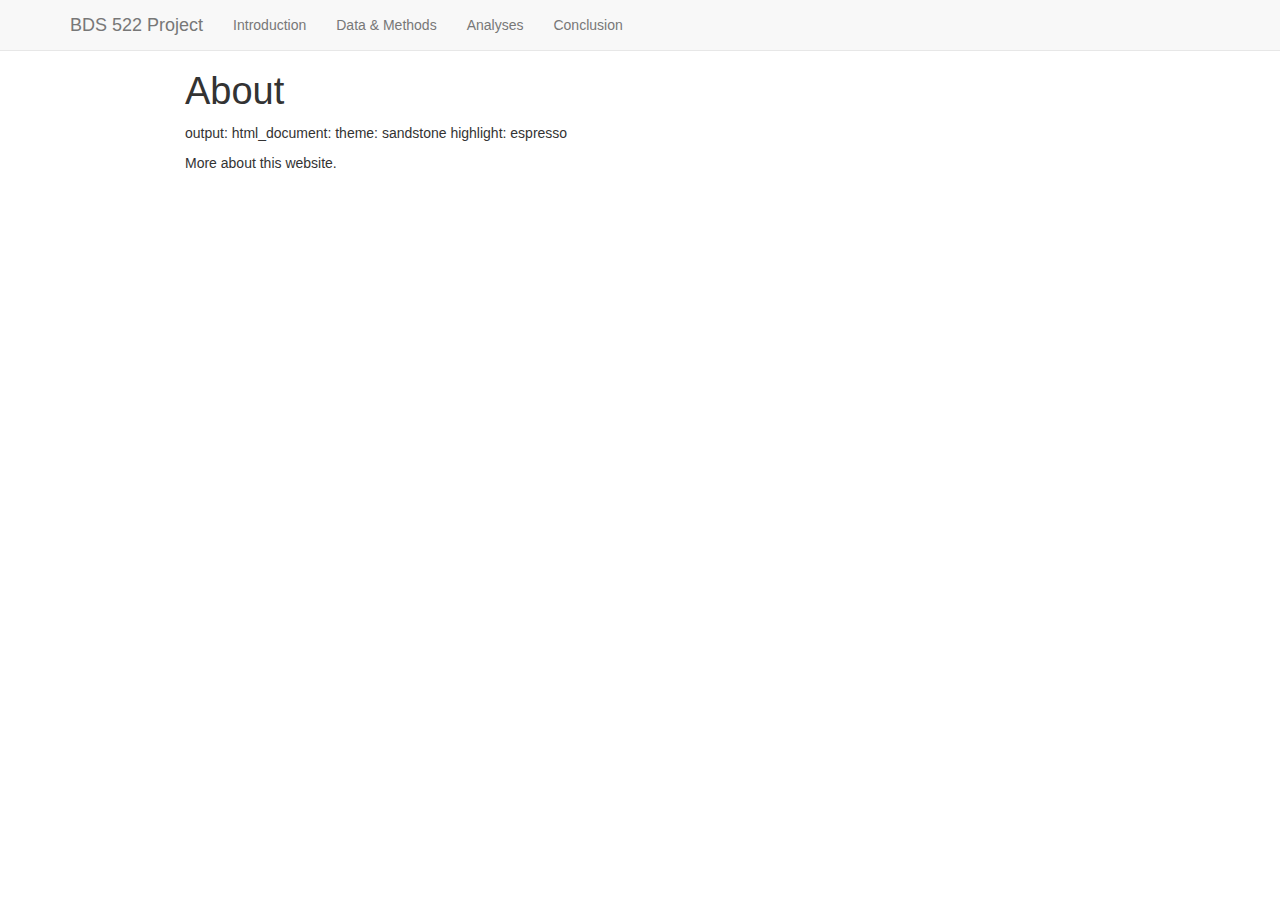
<file: about.html>
<!DOCTYPE html>

<html xmlns="http://www.w3.org/1999/xhtml">

<head>

<meta charset="utf-8" />
<meta http-equiv="Content-Type" content="text/html; charset=utf-8" />
<meta name="generator" content="pandoc" />




<title>About</title>

<script src="site_libs/jquery-1.11.3/jquery.min.js"></script>
<meta name="viewport" content="width=device-width, initial-scale=1" />
<link href="site_libs/bootstrap-3.3.5/css/bootstrap.min.css" rel="stylesheet" />
<script src="site_libs/bootstrap-3.3.5/js/bootstrap.min.js"></script>
<script src="site_libs/bootstrap-3.3.5/shim/html5shiv.min.js"></script>
<script src="site_libs/bootstrap-3.3.5/shim/respond.min.js"></script>
<script src="site_libs/navigation-1.1/tabsets.js"></script>
<link href="site_libs/highlightjs-9.12.0/default.css" rel="stylesheet" />
<script src="site_libs/highlightjs-9.12.0/highlight.js"></script>

<style type="text/css">code{white-space: pre;}</style>
<style type="text/css">
  pre:not([class]) {
    background-color: white;
  }
</style>
<script type="text/javascript">
if (window.hljs) {
  hljs.configure({languages: []});
  hljs.initHighlightingOnLoad();
  if (document.readyState && document.readyState === "complete") {
    window.setTimeout(function() { hljs.initHighlighting(); }, 0);
  }
}
</script>



<style type="text/css">
h1 {
  font-size: 34px;
}
h1.title {
  font-size: 38px;
}
h2 {
  font-size: 30px;
}
h3 {
  font-size: 24px;
}
h4 {
  font-size: 18px;
}
h5 {
  font-size: 16px;
}
h6 {
  font-size: 12px;
}
.table th:not([align]) {
  text-align: left;
}
</style>


</head>

<body>

<style type = "text/css">
.main-container {
  max-width: 940px;
  margin-left: auto;
  margin-right: auto;
}
code {
  color: inherit;
  background-color: rgba(0, 0, 0, 0.04);
}
img {
  max-width:100%;
  height: auto;
}
.tabbed-pane {
  padding-top: 12px;
}
button.code-folding-btn:focus {
  outline: none;
}
</style>


<style type="text/css">
/* padding for bootstrap navbar */
body {
  padding-top: 51px;
  padding-bottom: 40px;
}
/* offset scroll position for anchor links (for fixed navbar)  */
.section h1 {
  padding-top: 56px;
  margin-top: -56px;
}

.section h2 {
  padding-top: 56px;
  margin-top: -56px;
}
.section h3 {
  padding-top: 56px;
  margin-top: -56px;
}
.section h4 {
  padding-top: 56px;
  margin-top: -56px;
}
.section h5 {
  padding-top: 56px;
  margin-top: -56px;
}
.section h6 {
  padding-top: 56px;
  margin-top: -56px;
}
</style>

<script>
// manage active state of menu based on current page
$(document).ready(function () {
  // active menu anchor
  href = window.location.pathname
  href = href.substr(href.lastIndexOf('/') + 1)
  if (href === "")
    href = "index.html";
  var menuAnchor = $('a[href="' + href + '"]');

  // mark it active
  menuAnchor.parent().addClass('active');

  // if it's got a parent navbar menu mark it active as well
  menuAnchor.closest('li.dropdown').addClass('active');
});
</script>


<div class="container-fluid main-container">

<!-- tabsets -->
<script>
$(document).ready(function () {
  window.buildTabsets("TOC");
});
</script>

<!-- code folding -->






<div class="navbar navbar-default  navbar-fixed-top" role="navigation">
  <div class="container">
    <div class="navbar-header">
      <button type="button" class="navbar-toggle collapsed" data-toggle="collapse" data-target="#navbar">
        <span class="icon-bar"></span>
        <span class="icon-bar"></span>
        <span class="icon-bar"></span>
      </button>
      <a class="navbar-brand" href="index.html">BDS 522 Project</a>
    </div>
    <div id="navbar" class="navbar-collapse collapse">
      <ul class="nav navbar-nav">
        <li>
  <a href="Introduction.html">Introduction</a>
</li>
<li>
  <a href="Data.html">Data &amp; Methods</a>
</li>
<li>
  <a href="Analyses.html">Analyses</a>
</li>
<li>
  <a href="Conclusion.html">Conclusion</a>
</li>
      </ul>
      <ul class="nav navbar-nav navbar-right">
        
      </ul>
    </div><!--/.nav-collapse -->
  </div><!--/.container -->
</div><!--/.navbar -->

<div class="fluid-row" id="header">



<h1 class="title toc-ignore">About</h1>

</div>


<p>output: html_document: theme: sandstone highlight: espresso</p>
<p>More about this website.</p>




</div>

<script>

// add bootstrap table styles to pandoc tables
function bootstrapStylePandocTables() {
  $('tr.header').parent('thead').parent('table').addClass('table table-condensed');
}
$(document).ready(function () {
  bootstrapStylePandocTables();
});


</script>

<!-- dynamically load mathjax for compatibility with self-contained -->
<script>
  (function () {
    var script = document.createElement("script");
    script.type = "text/javascript";
    script.src  = "https://mathjax.rstudio.com/latest/MathJax.js?config=TeX-AMS-MML_HTMLorMML";
    document.getElementsByTagName("head")[0].appendChild(script);
  })();
</script>

</body>
</html>
</file>
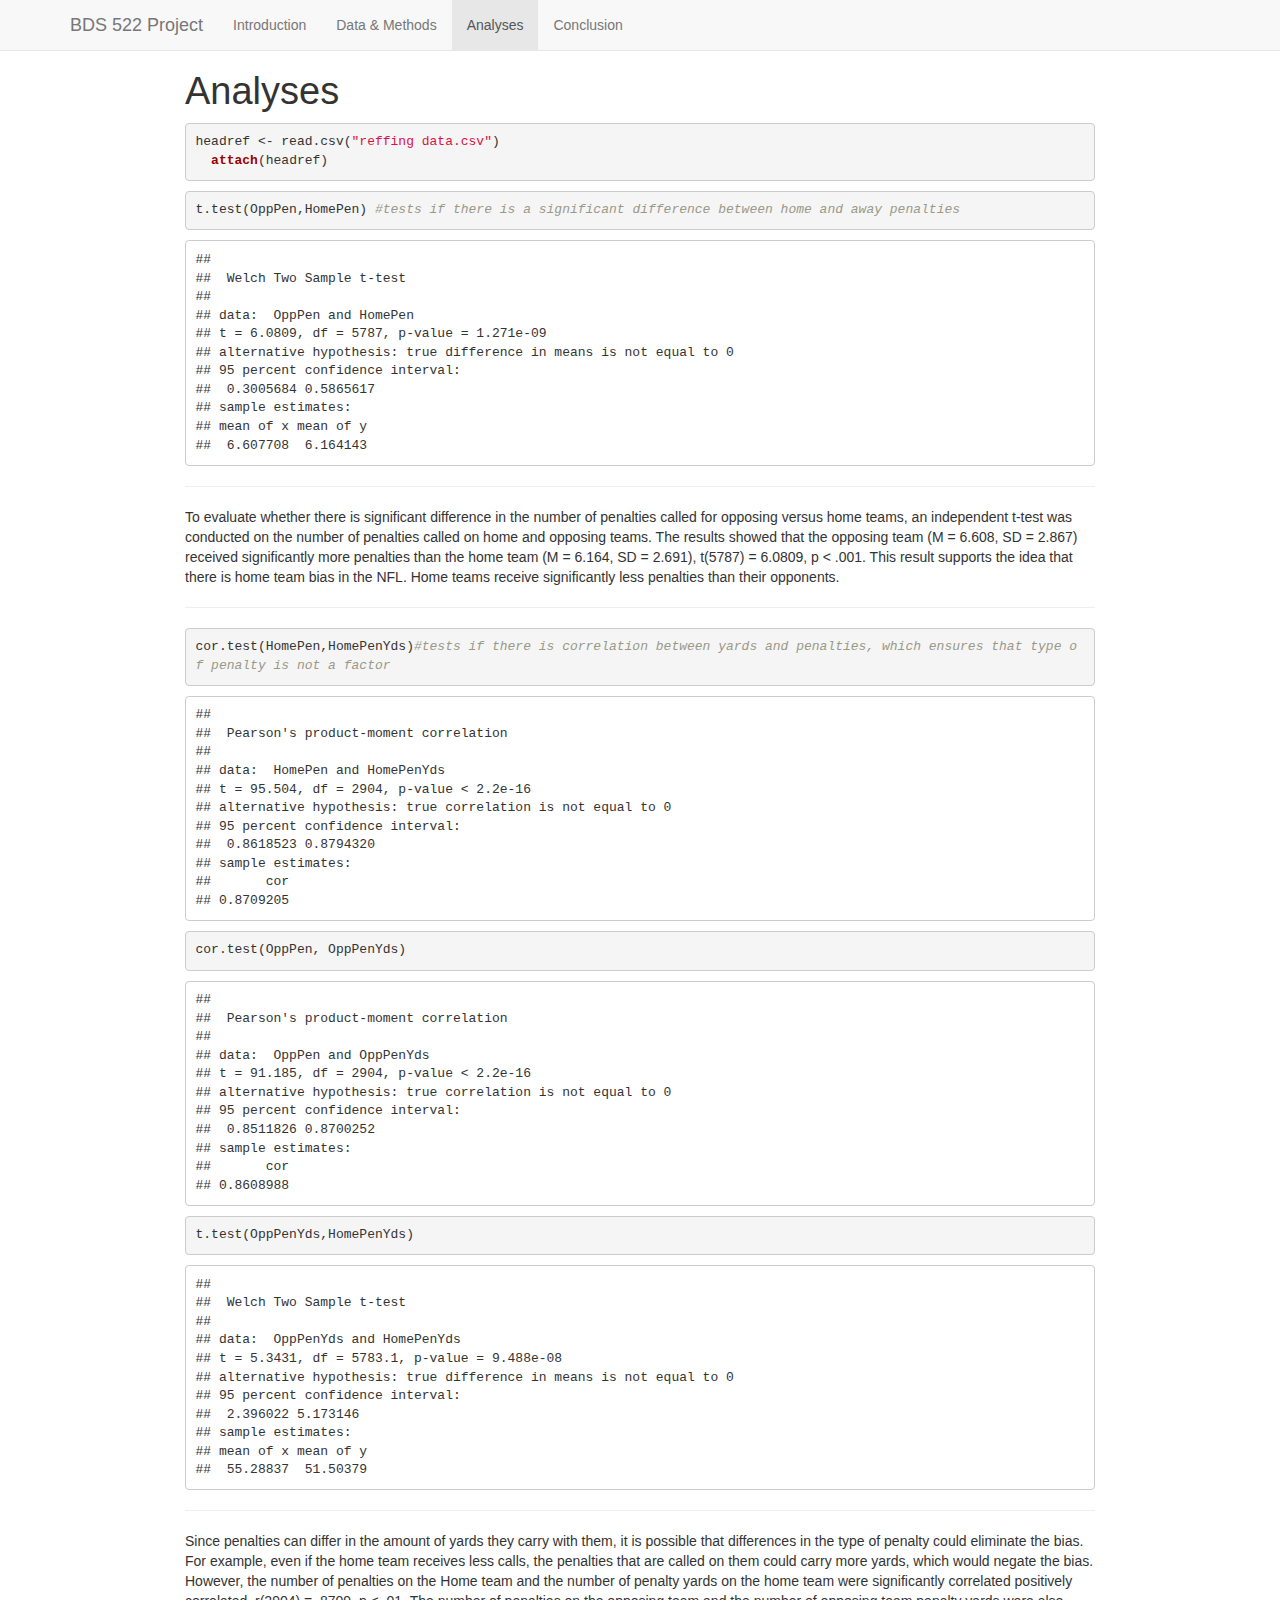
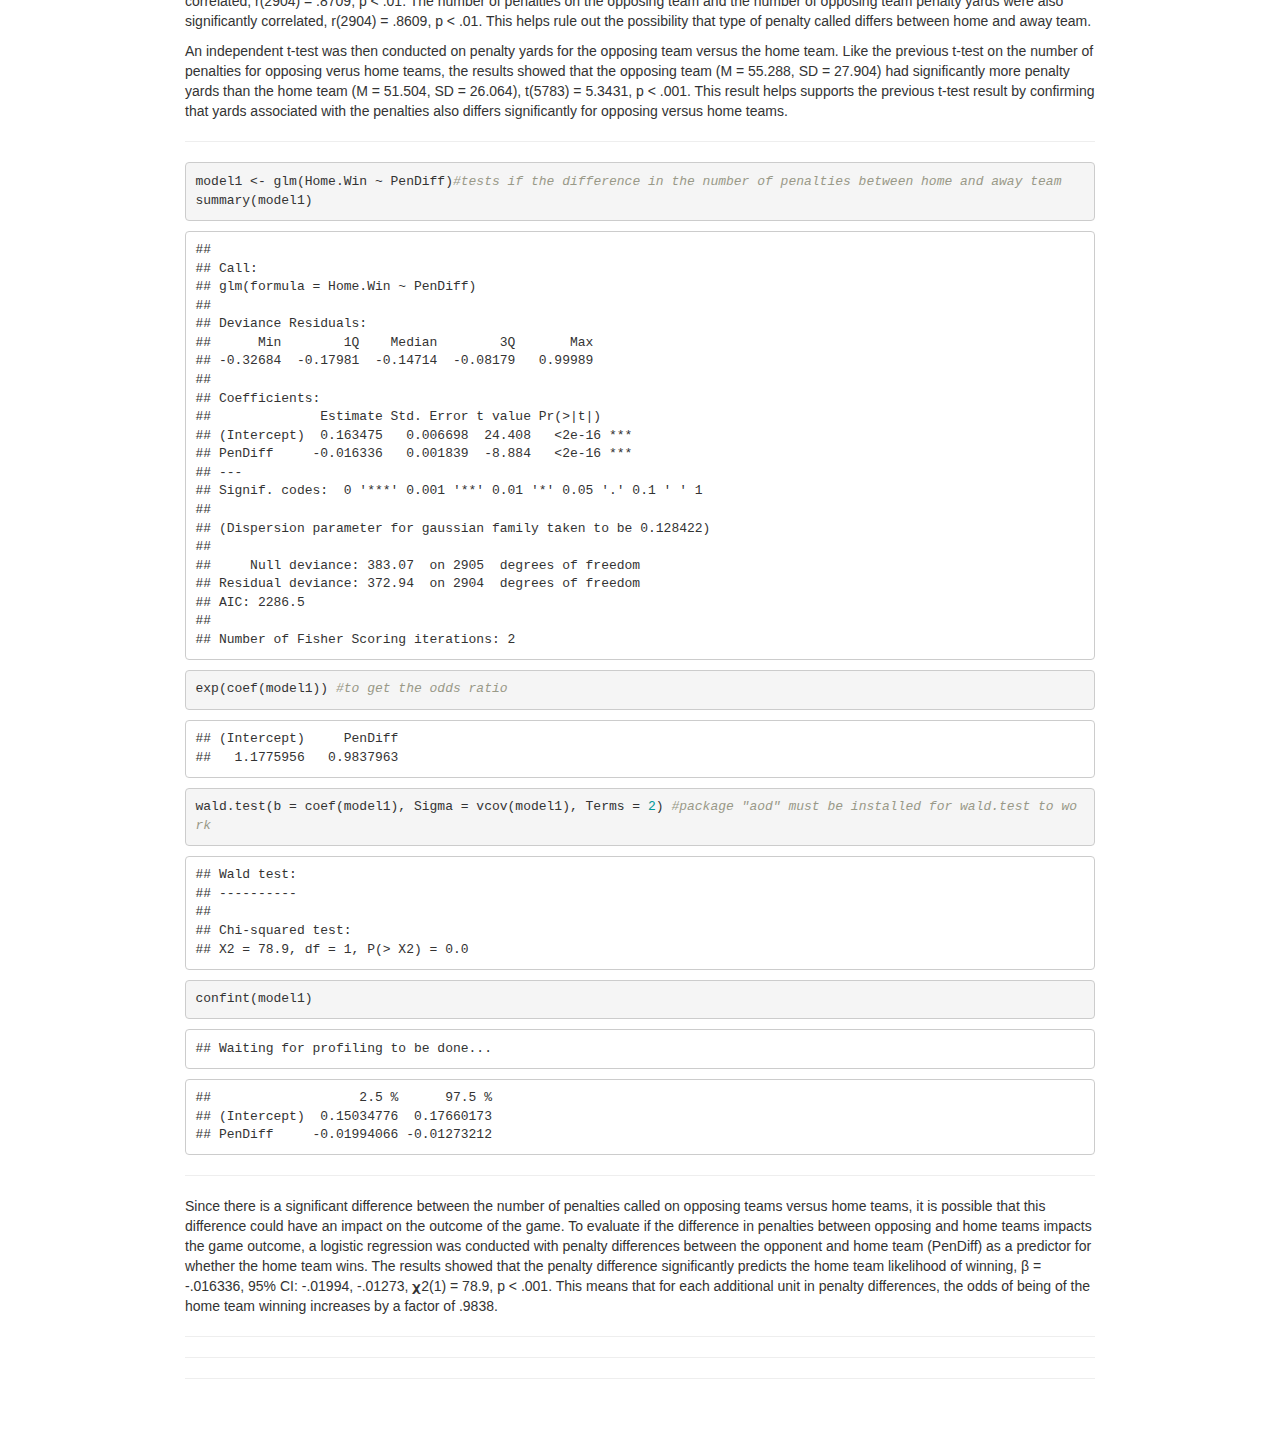
<file: Analyses.html>
<!DOCTYPE html>

<html xmlns="http://www.w3.org/1999/xhtml">

<head>

<meta charset="utf-8" />
<meta http-equiv="Content-Type" content="text/html; charset=utf-8" />
<meta name="generator" content="pandoc" />




<title>Analyses</title>

<script src="site_libs/jquery-1.11.3/jquery.min.js"></script>
<meta name="viewport" content="width=device-width, initial-scale=1" />
<link href="site_libs/bootstrap-3.3.5/css/bootstrap.min.css" rel="stylesheet" />
<script src="site_libs/bootstrap-3.3.5/js/bootstrap.min.js"></script>
<script src="site_libs/bootstrap-3.3.5/shim/html5shiv.min.js"></script>
<script src="site_libs/bootstrap-3.3.5/shim/respond.min.js"></script>
<script src="site_libs/navigation-1.1/tabsets.js"></script>
<link href="site_libs/highlightjs-9.12.0/default.css" rel="stylesheet" />
<script src="site_libs/highlightjs-9.12.0/highlight.js"></script>

<style type="text/css">code{white-space: pre;}</style>
<style type="text/css">
  pre:not([class]) {
    background-color: white;
  }
</style>
<script type="text/javascript">
if (window.hljs) {
  hljs.configure({languages: []});
  hljs.initHighlightingOnLoad();
  if (document.readyState && document.readyState === "complete") {
    window.setTimeout(function() { hljs.initHighlighting(); }, 0);
  }
}
</script>



<style type="text/css">
h1 {
  font-size: 34px;
}
h1.title {
  font-size: 38px;
}
h2 {
  font-size: 30px;
}
h3 {
  font-size: 24px;
}
h4 {
  font-size: 18px;
}
h5 {
  font-size: 16px;
}
h6 {
  font-size: 12px;
}
.table th:not([align]) {
  text-align: left;
}
</style>


</head>

<body>

<style type = "text/css">
.main-container {
  max-width: 940px;
  margin-left: auto;
  margin-right: auto;
}
code {
  color: inherit;
  background-color: rgba(0, 0, 0, 0.04);
}
img {
  max-width:100%;
  height: auto;
}
.tabbed-pane {
  padding-top: 12px;
}
button.code-folding-btn:focus {
  outline: none;
}
</style>


<style type="text/css">
/* padding for bootstrap navbar */
body {
  padding-top: 51px;
  padding-bottom: 40px;
}
/* offset scroll position for anchor links (for fixed navbar)  */
.section h1 {
  padding-top: 56px;
  margin-top: -56px;
}

.section h2 {
  padding-top: 56px;
  margin-top: -56px;
}
.section h3 {
  padding-top: 56px;
  margin-top: -56px;
}
.section h4 {
  padding-top: 56px;
  margin-top: -56px;
}
.section h5 {
  padding-top: 56px;
  margin-top: -56px;
}
.section h6 {
  padding-top: 56px;
  margin-top: -56px;
}
</style>

<script>
// manage active state of menu based on current page
$(document).ready(function () {
  // active menu anchor
  href = window.location.pathname
  href = href.substr(href.lastIndexOf('/') + 1)
  if (href === "")
    href = "index.html";
  var menuAnchor = $('a[href="' + href + '"]');

  // mark it active
  menuAnchor.parent().addClass('active');

  // if it's got a parent navbar menu mark it active as well
  menuAnchor.closest('li.dropdown').addClass('active');
});
</script>


<div class="container-fluid main-container">

<!-- tabsets -->
<script>
$(document).ready(function () {
  window.buildTabsets("TOC");
});
</script>

<!-- code folding -->






<div class="navbar navbar-default  navbar-fixed-top" role="navigation">
  <div class="container">
    <div class="navbar-header">
      <button type="button" class="navbar-toggle collapsed" data-toggle="collapse" data-target="#navbar">
        <span class="icon-bar"></span>
        <span class="icon-bar"></span>
        <span class="icon-bar"></span>
      </button>
      <a class="navbar-brand" href="index.html">BDS 522 Project</a>
    </div>
    <div id="navbar" class="navbar-collapse collapse">
      <ul class="nav navbar-nav">
        <li>
  <a href="Introduction.html">Introduction</a>
</li>
<li>
  <a href="Data.html">Data &amp; Methods</a>
</li>
<li>
  <a href="Analyses.html">Analyses</a>
</li>
<li>
  <a href="Conclusion.html">Conclusion</a>
</li>
      </ul>
      <ul class="nav navbar-nav navbar-right">
        
      </ul>
    </div><!--/.nav-collapse -->
  </div><!--/.container -->
</div><!--/.navbar -->

<div class="fluid-row" id="header">



<h1 class="title toc-ignore">Analyses</h1>

</div>


<pre class="r"><code>headref &lt;- read.csv(&quot;reffing data.csv&quot;)
  attach(headref)</code></pre>
<pre class="r"><code>t.test(OppPen,HomePen) #tests if there is a significant difference between home and away penalties</code></pre>
<pre><code>## 
##  Welch Two Sample t-test
## 
## data:  OppPen and HomePen
## t = 6.0809, df = 5787, p-value = 1.271e-09
## alternative hypothesis: true difference in means is not equal to 0
## 95 percent confidence interval:
##  0.3005684 0.5865617
## sample estimates:
## mean of x mean of y 
##  6.607708  6.164143</code></pre>
<hr />
<p>To evaluate whether there is significant difference in the number of penalties called for opposing versus home teams, an independent t-test was conducted on the number of penalties called on home and opposing teams. The results showed that the opposing team (M = 6.608, SD = 2.867) received significantly more penalties than the home team (M = 6.164, SD = 2.691), t(5787) = 6.0809, p &lt; .001. This result supports the idea that there is home team bias in the NFL. Home teams receive significantly less penalties than their opponents.</p>
<hr />
<pre class="r"><code>cor.test(HomePen,HomePenYds)#tests if there is correlation between yards and penalties, which ensures that type of penalty is not a factor</code></pre>
<pre><code>## 
##  Pearson&#39;s product-moment correlation
## 
## data:  HomePen and HomePenYds
## t = 95.504, df = 2904, p-value &lt; 2.2e-16
## alternative hypothesis: true correlation is not equal to 0
## 95 percent confidence interval:
##  0.8618523 0.8794320
## sample estimates:
##       cor 
## 0.8709205</code></pre>
<pre class="r"><code>cor.test(OppPen, OppPenYds)</code></pre>
<pre><code>## 
##  Pearson&#39;s product-moment correlation
## 
## data:  OppPen and OppPenYds
## t = 91.185, df = 2904, p-value &lt; 2.2e-16
## alternative hypothesis: true correlation is not equal to 0
## 95 percent confidence interval:
##  0.8511826 0.8700252
## sample estimates:
##       cor 
## 0.8608988</code></pre>
<pre class="r"><code>t.test(OppPenYds,HomePenYds)</code></pre>
<pre><code>## 
##  Welch Two Sample t-test
## 
## data:  OppPenYds and HomePenYds
## t = 5.3431, df = 5783.1, p-value = 9.488e-08
## alternative hypothesis: true difference in means is not equal to 0
## 95 percent confidence interval:
##  2.396022 5.173146
## sample estimates:
## mean of x mean of y 
##  55.28837  51.50379</code></pre>
<hr />
<p>Since penalties can differ in the amount of yards they carry with them, it is possible that differences in the type of penalty could eliminate the bias. For example, even if the home team receives less calls, the penalties that are called on them could carry more yards, which would negate the bias. However, the number of penalties on the Home team and the number of penalty yards on the home team were significantly correlated positively correlated, r(2904) = .8709, p &lt; .01. The number of penalties on the opposing team and the number of opposing team penalty yards were also significantly correlated, r(2904) = .8609, p &lt; .01. This helps rule out the possibility that type of penalty called differs between home and away team.</p>
<p>An independent t-test was then conducted on penalty yards for the opposing team versus the home team. Like the previous t-test on the number of penalties for opposing verus home teams, the results showed that the opposing team (M = 55.288, SD = 27.904) had significantly more penalty yards than the home team (M = 51.504, SD = 26.064), t(5783) = 5.3431, p &lt; .001. This result helps supports the previous t-test result by confirming that yards associated with the penalties also differs significantly for opposing versus home teams.</p>
<hr />
<pre class="r"><code>model1 &lt;- glm(Home.Win ~ PenDiff)#tests if the difference in the number of penalties between home and away team 
summary(model1)</code></pre>
<pre><code>## 
## Call:
## glm(formula = Home.Win ~ PenDiff)
## 
## Deviance Residuals: 
##      Min        1Q    Median        3Q       Max  
## -0.32684  -0.17981  -0.14714  -0.08179   0.99989  
## 
## Coefficients:
##              Estimate Std. Error t value Pr(&gt;|t|)    
## (Intercept)  0.163475   0.006698  24.408   &lt;2e-16 ***
## PenDiff     -0.016336   0.001839  -8.884   &lt;2e-16 ***
## ---
## Signif. codes:  0 &#39;***&#39; 0.001 &#39;**&#39; 0.01 &#39;*&#39; 0.05 &#39;.&#39; 0.1 &#39; &#39; 1
## 
## (Dispersion parameter for gaussian family taken to be 0.128422)
## 
##     Null deviance: 383.07  on 2905  degrees of freedom
## Residual deviance: 372.94  on 2904  degrees of freedom
## AIC: 2286.5
## 
## Number of Fisher Scoring iterations: 2</code></pre>
<pre class="r"><code>exp(coef(model1)) #to get the odds ratio</code></pre>
<pre><code>## (Intercept)     PenDiff 
##   1.1775956   0.9837963</code></pre>
<pre class="r"><code>wald.test(b = coef(model1), Sigma = vcov(model1), Terms = 2) #package &quot;aod&quot; must be installed for wald.test to work</code></pre>
<pre><code>## Wald test:
## ----------
## 
## Chi-squared test:
## X2 = 78.9, df = 1, P(&gt; X2) = 0.0</code></pre>
<pre class="r"><code>confint(model1)</code></pre>
<pre><code>## Waiting for profiling to be done...</code></pre>
<pre><code>##                   2.5 %      97.5 %
## (Intercept)  0.15034776  0.17660173
## PenDiff     -0.01994066 -0.01273212</code></pre>
<hr />
<p>Since there is a significant difference between the number of penalties called on opposing teams versus home teams, it is possible that this difference could have an impact on the outcome of the game. To evaluate if the difference in penalties between opposing and home teams impacts the game outcome, a logistic regression was conducted with penalty differences between the opponent and home team (PenDiff) as a predictor for whether the home team wins. The results showed that the penalty difference significantly predicts the home team likelihood of winning, β = -.016336, 95% CI: -.01994, -.01273, 𝛘2(1) = 78.9, p &lt; .001. This means that for each additional unit in penalty differences, the odds of being of the home team winning increases by a factor of .9838.</p>
<hr />
<hr />
<hr />




</div>

<script>

// add bootstrap table styles to pandoc tables
function bootstrapStylePandocTables() {
  $('tr.header').parent('thead').parent('table').addClass('table table-condensed');
}
$(document).ready(function () {
  bootstrapStylePandocTables();
});


</script>

<!-- dynamically load mathjax for compatibility with self-contained -->
<script>
  (function () {
    var script = document.createElement("script");
    script.type = "text/javascript";
    script.src  = "https://mathjax.rstudio.com/latest/MathJax.js?config=TeX-AMS-MML_HTMLorMML";
    document.getElementsByTagName("head")[0].appendChild(script);
  })();
</script>

</body>
</html>
</file>
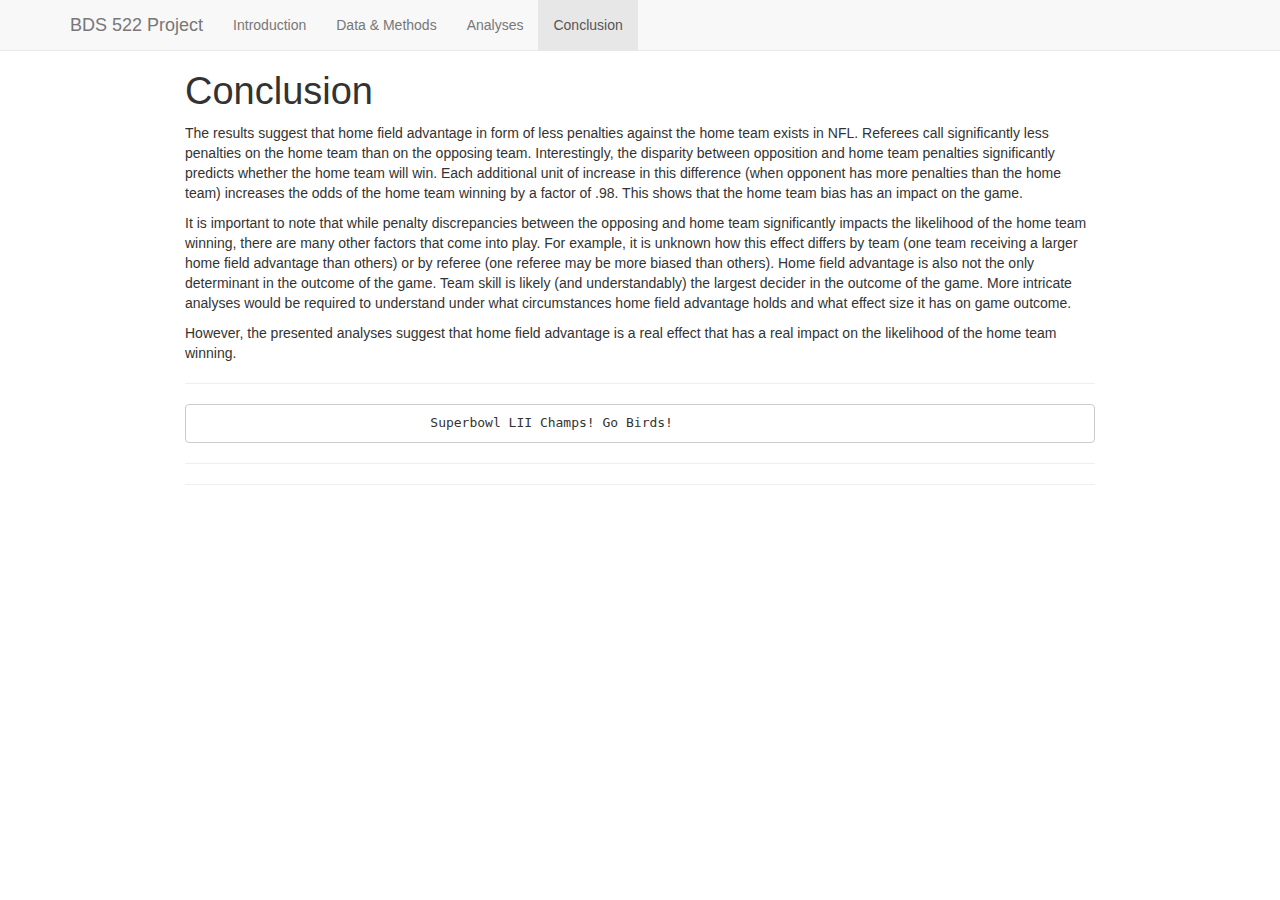
<file: Conclusion.html>
<!DOCTYPE html>

<html xmlns="http://www.w3.org/1999/xhtml">

<head>

<meta charset="utf-8" />
<meta http-equiv="Content-Type" content="text/html; charset=utf-8" />
<meta name="generator" content="pandoc" />




<title>Conclusion</title>

<script src="site_libs/jquery-1.11.3/jquery.min.js"></script>
<meta name="viewport" content="width=device-width, initial-scale=1" />
<link href="site_libs/bootstrap-3.3.5/css/bootstrap.min.css" rel="stylesheet" />
<script src="site_libs/bootstrap-3.3.5/js/bootstrap.min.js"></script>
<script src="site_libs/bootstrap-3.3.5/shim/html5shiv.min.js"></script>
<script src="site_libs/bootstrap-3.3.5/shim/respond.min.js"></script>
<script src="site_libs/navigation-1.1/tabsets.js"></script>
<link href="site_libs/highlightjs-9.12.0/default.css" rel="stylesheet" />
<script src="site_libs/highlightjs-9.12.0/highlight.js"></script>

<style type="text/css">code{white-space: pre;}</style>
<style type="text/css">
  pre:not([class]) {
    background-color: white;
  }
</style>
<script type="text/javascript">
if (window.hljs) {
  hljs.configure({languages: []});
  hljs.initHighlightingOnLoad();
  if (document.readyState && document.readyState === "complete") {
    window.setTimeout(function() { hljs.initHighlighting(); }, 0);
  }
}
</script>



<style type="text/css">
h1 {
  font-size: 34px;
}
h1.title {
  font-size: 38px;
}
h2 {
  font-size: 30px;
}
h3 {
  font-size: 24px;
}
h4 {
  font-size: 18px;
}
h5 {
  font-size: 16px;
}
h6 {
  font-size: 12px;
}
.table th:not([align]) {
  text-align: left;
}
</style>


</head>

<body>

<style type = "text/css">
.main-container {
  max-width: 940px;
  margin-left: auto;
  margin-right: auto;
}
code {
  color: inherit;
  background-color: rgba(0, 0, 0, 0.04);
}
img {
  max-width:100%;
  height: auto;
}
.tabbed-pane {
  padding-top: 12px;
}
button.code-folding-btn:focus {
  outline: none;
}
</style>


<style type="text/css">
/* padding for bootstrap navbar */
body {
  padding-top: 51px;
  padding-bottom: 40px;
}
/* offset scroll position for anchor links (for fixed navbar)  */
.section h1 {
  padding-top: 56px;
  margin-top: -56px;
}

.section h2 {
  padding-top: 56px;
  margin-top: -56px;
}
.section h3 {
  padding-top: 56px;
  margin-top: -56px;
}
.section h4 {
  padding-top: 56px;
  margin-top: -56px;
}
.section h5 {
  padding-top: 56px;
  margin-top: -56px;
}
.section h6 {
  padding-top: 56px;
  margin-top: -56px;
}
</style>

<script>
// manage active state of menu based on current page
$(document).ready(function () {
  // active menu anchor
  href = window.location.pathname
  href = href.substr(href.lastIndexOf('/') + 1)
  if (href === "")
    href = "index.html";
  var menuAnchor = $('a[href="' + href + '"]');

  // mark it active
  menuAnchor.parent().addClass('active');

  // if it's got a parent navbar menu mark it active as well
  menuAnchor.closest('li.dropdown').addClass('active');
});
</script>


<div class="container-fluid main-container">

<!-- tabsets -->
<script>
$(document).ready(function () {
  window.buildTabsets("TOC");
});
</script>

<!-- code folding -->






<div class="navbar navbar-default  navbar-fixed-top" role="navigation">
  <div class="container">
    <div class="navbar-header">
      <button type="button" class="navbar-toggle collapsed" data-toggle="collapse" data-target="#navbar">
        <span class="icon-bar"></span>
        <span class="icon-bar"></span>
        <span class="icon-bar"></span>
      </button>
      <a class="navbar-brand" href="index.html">BDS 522 Project</a>
    </div>
    <div id="navbar" class="navbar-collapse collapse">
      <ul class="nav navbar-nav">
        <li>
  <a href="Introduction.html">Introduction</a>
</li>
<li>
  <a href="Data.html">Data &amp; Methods</a>
</li>
<li>
  <a href="Analyses.html">Analyses</a>
</li>
<li>
  <a href="Conclusion.html">Conclusion</a>
</li>
      </ul>
      <ul class="nav navbar-nav navbar-right">
        
      </ul>
    </div><!--/.nav-collapse -->
  </div><!--/.container -->
</div><!--/.navbar -->

<div class="fluid-row" id="header">



<h1 class="title toc-ignore">Conclusion</h1>

</div>


<p>The results suggest that home field advantage in form of less penalties against the home team exists in NFL. Referees call significantly less penalties on the home team than on the opposing team. Interestingly, the disparity between opposition and home team penalties significantly predicts whether the home team will win. Each additional unit of increase in this difference (when opponent has more penalties than the home team) increases the odds of the home team winning by a factor of .98. This shows that the home team bias has an impact on the game.</p>
<p>It is important to note that while penalty discrepancies between the opposing and home team significantly impacts the likelihood of the home team winning, there are many other factors that come into play. For example, it is unknown how this effect differs by team (one team receiving a larger home field advantage than others) or by referee (one referee may be more biased than others). Home field advantage is also not the only determinant in the outcome of the game. Team skill is likely (and understandably) the largest decider in the outcome of the game. More intricate analyses would be required to understand under what circumstances home field advantage holds and what effect size it has on game outcome.</p>
<p>However, the presented analyses suggest that home field advantage is a real effect that has a real impact on the likelihood of the home team winning.</p>
<hr />
<pre><code>                              Superbowl LII Champs! Go Birds!</code></pre>
<hr />
<hr />




</div>

<script>

// add bootstrap table styles to pandoc tables
function bootstrapStylePandocTables() {
  $('tr.header').parent('thead').parent('table').addClass('table table-condensed');
}
$(document).ready(function () {
  bootstrapStylePandocTables();
});


</script>

<!-- dynamically load mathjax for compatibility with self-contained -->
<script>
  (function () {
    var script = document.createElement("script");
    script.type = "text/javascript";
    script.src  = "https://mathjax.rstudio.com/latest/MathJax.js?config=TeX-AMS-MML_HTMLorMML";
    document.getElementsByTagName("head")[0].appendChild(script);
  })();
</script>

</body>
</html>
</file>
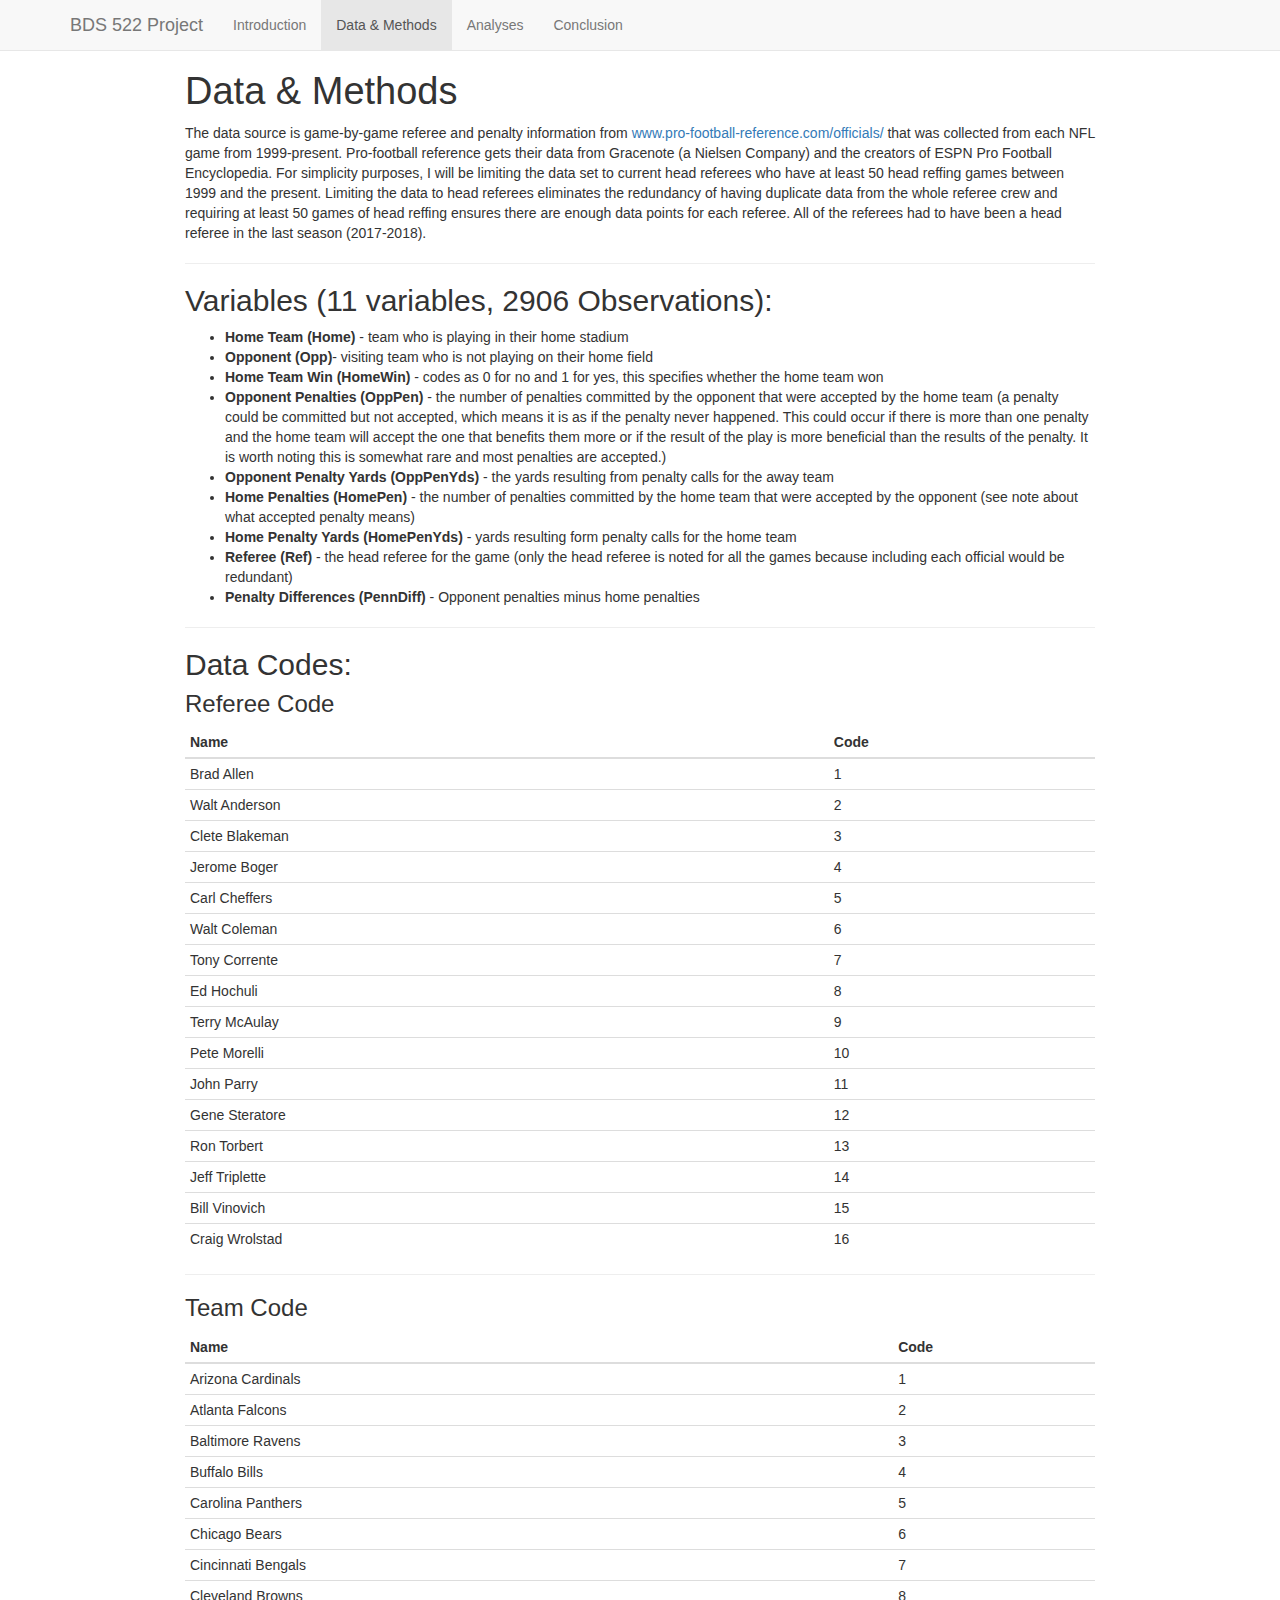
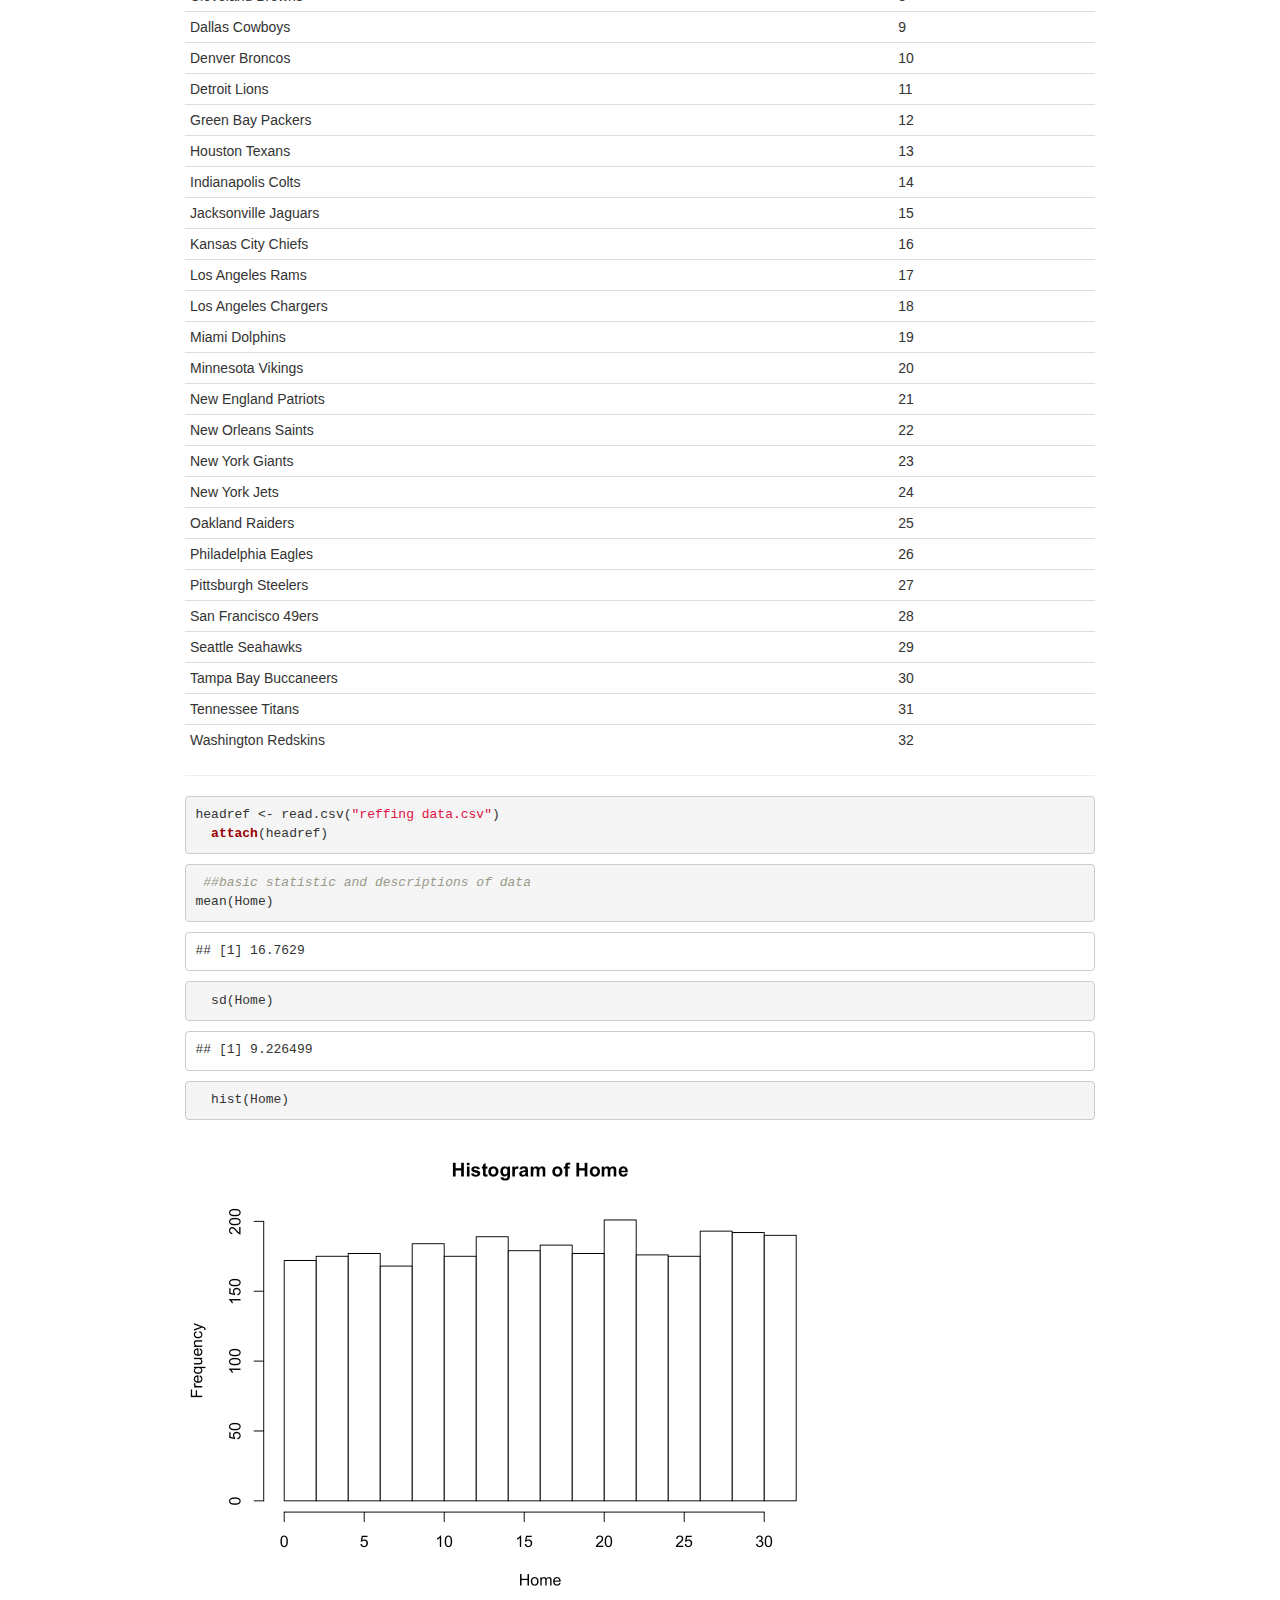
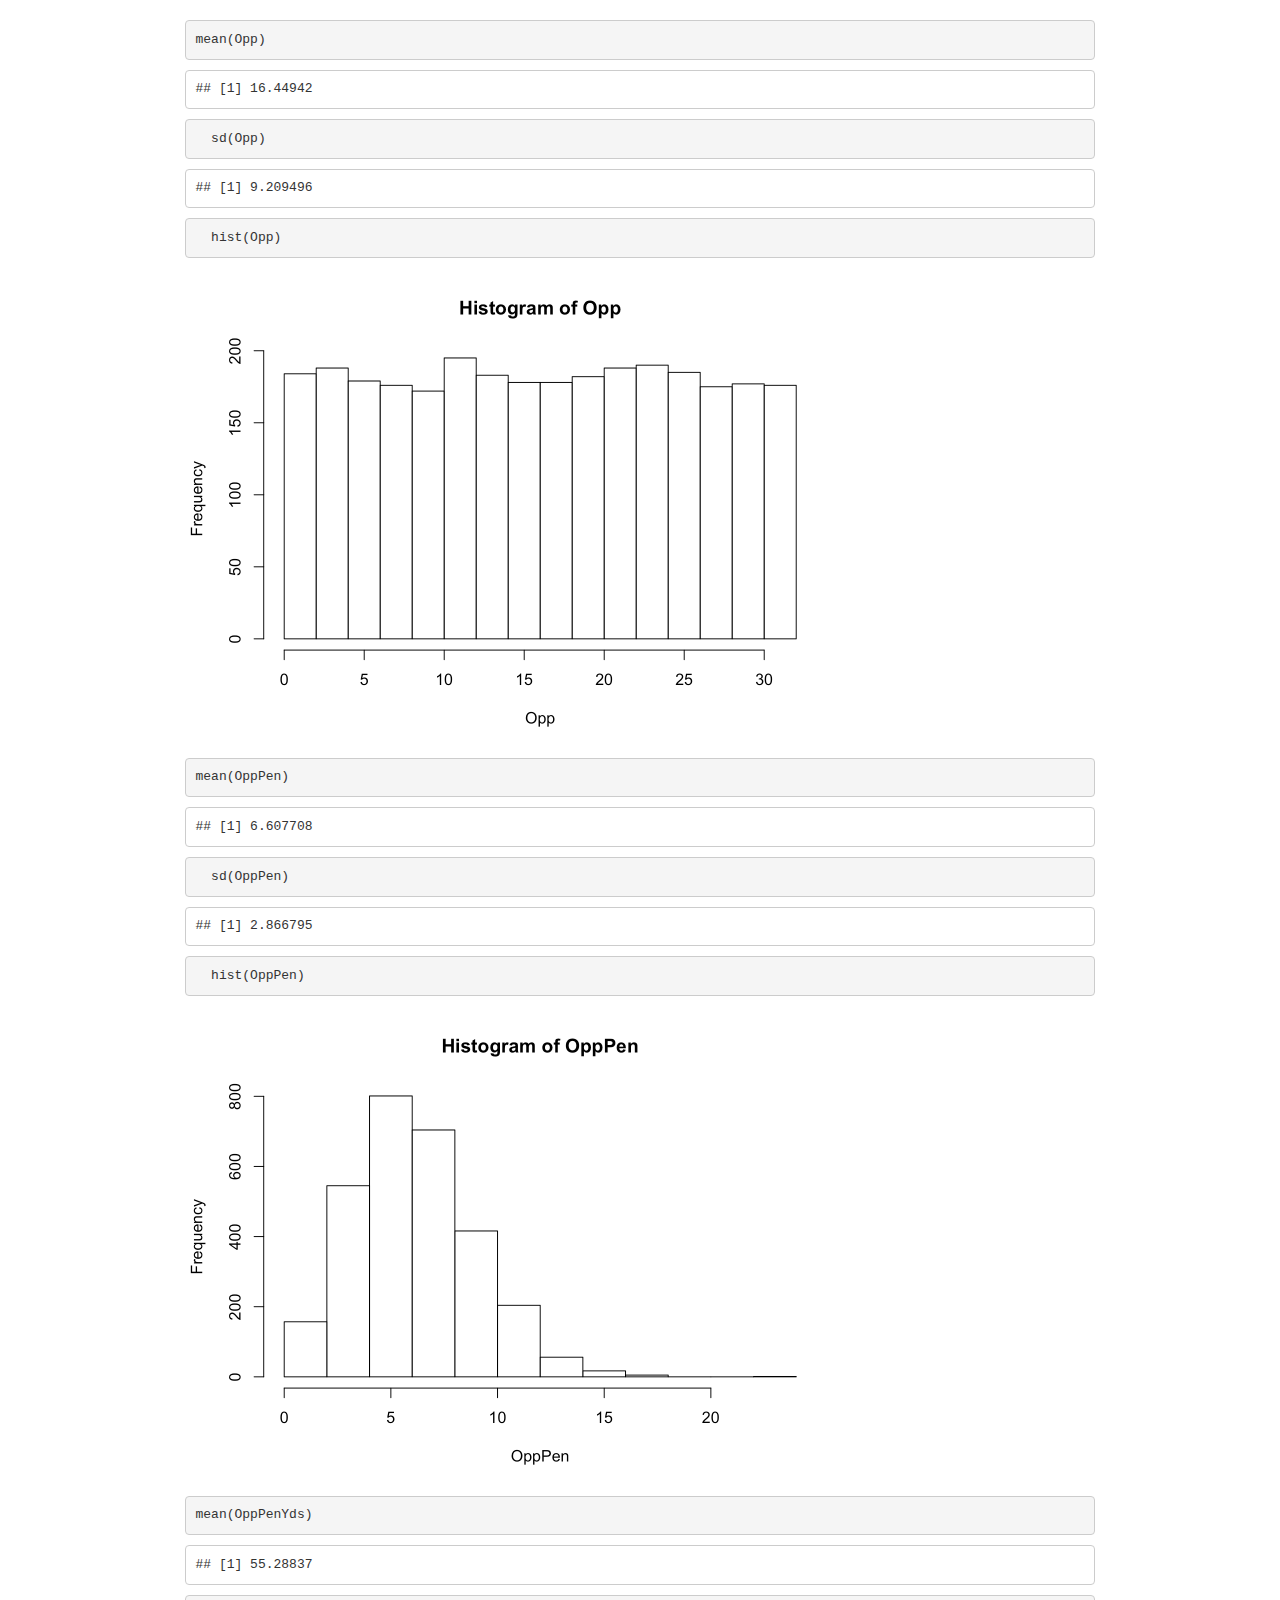
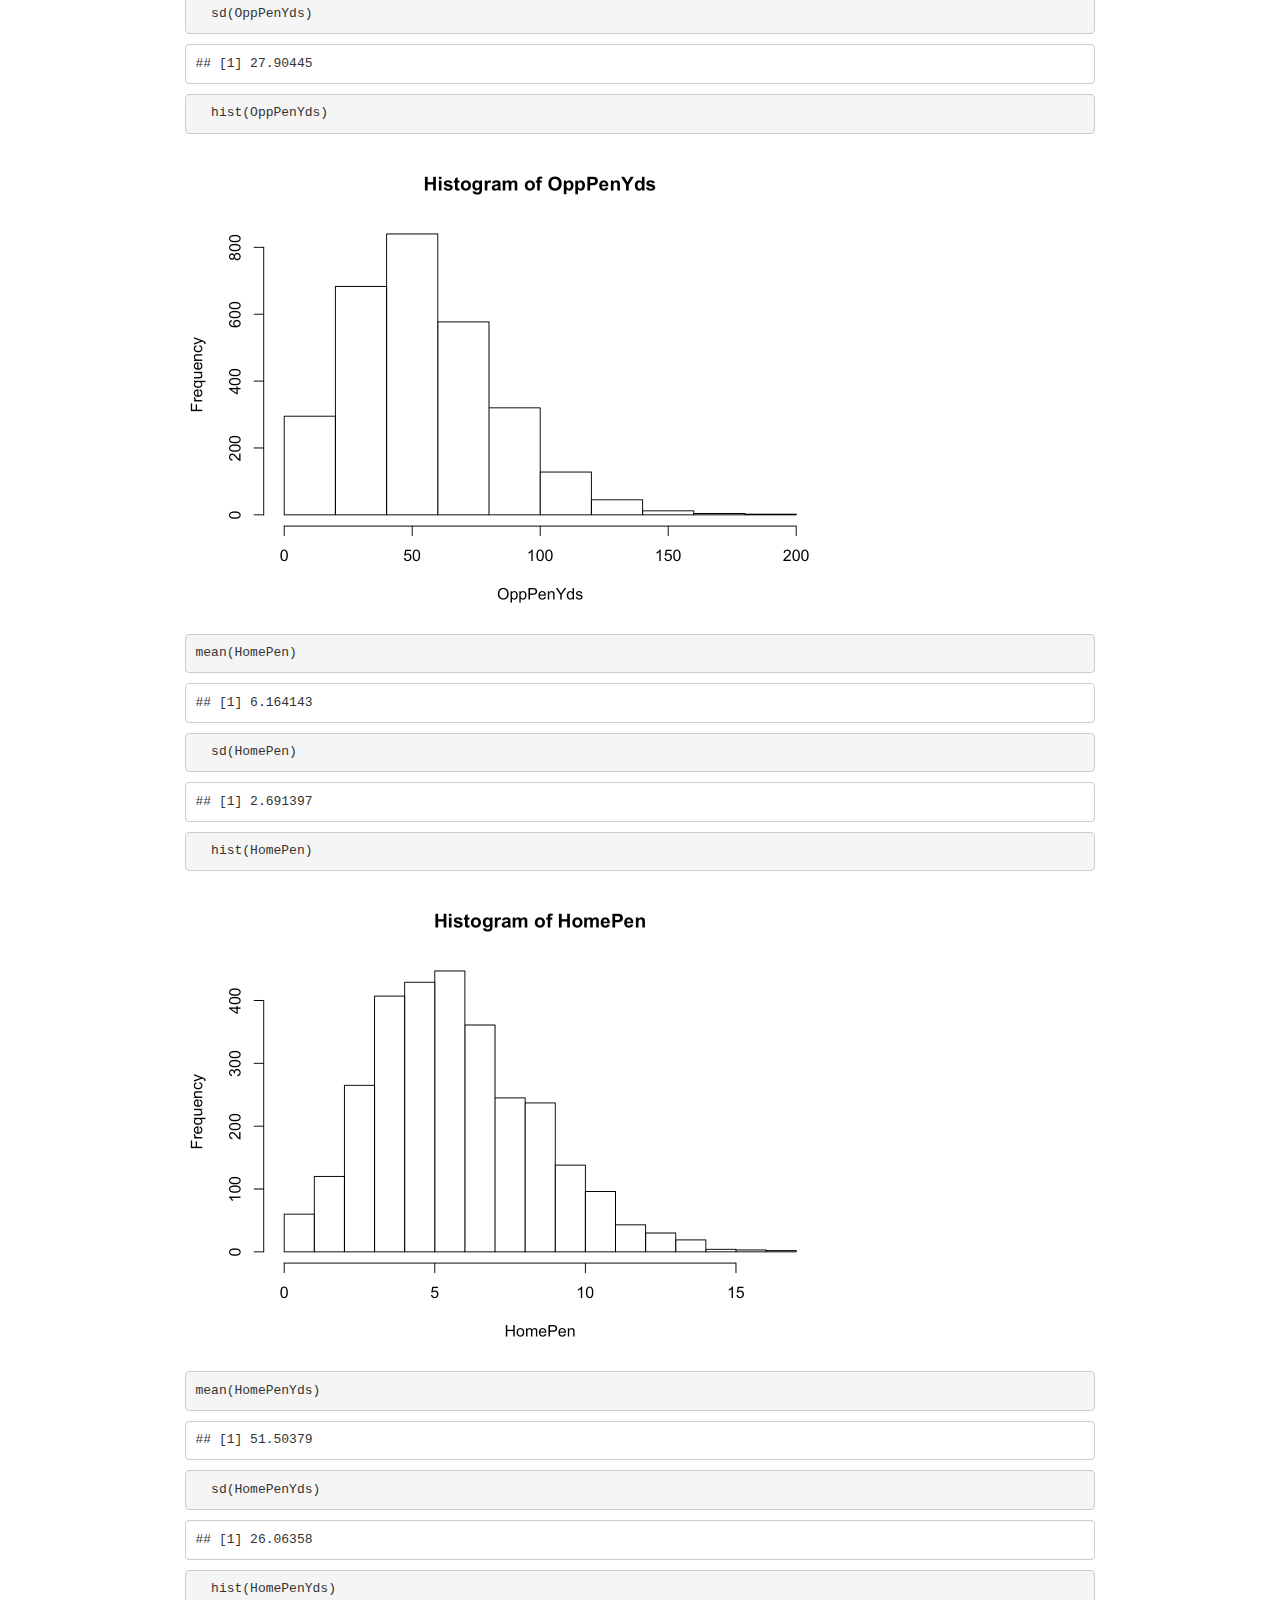
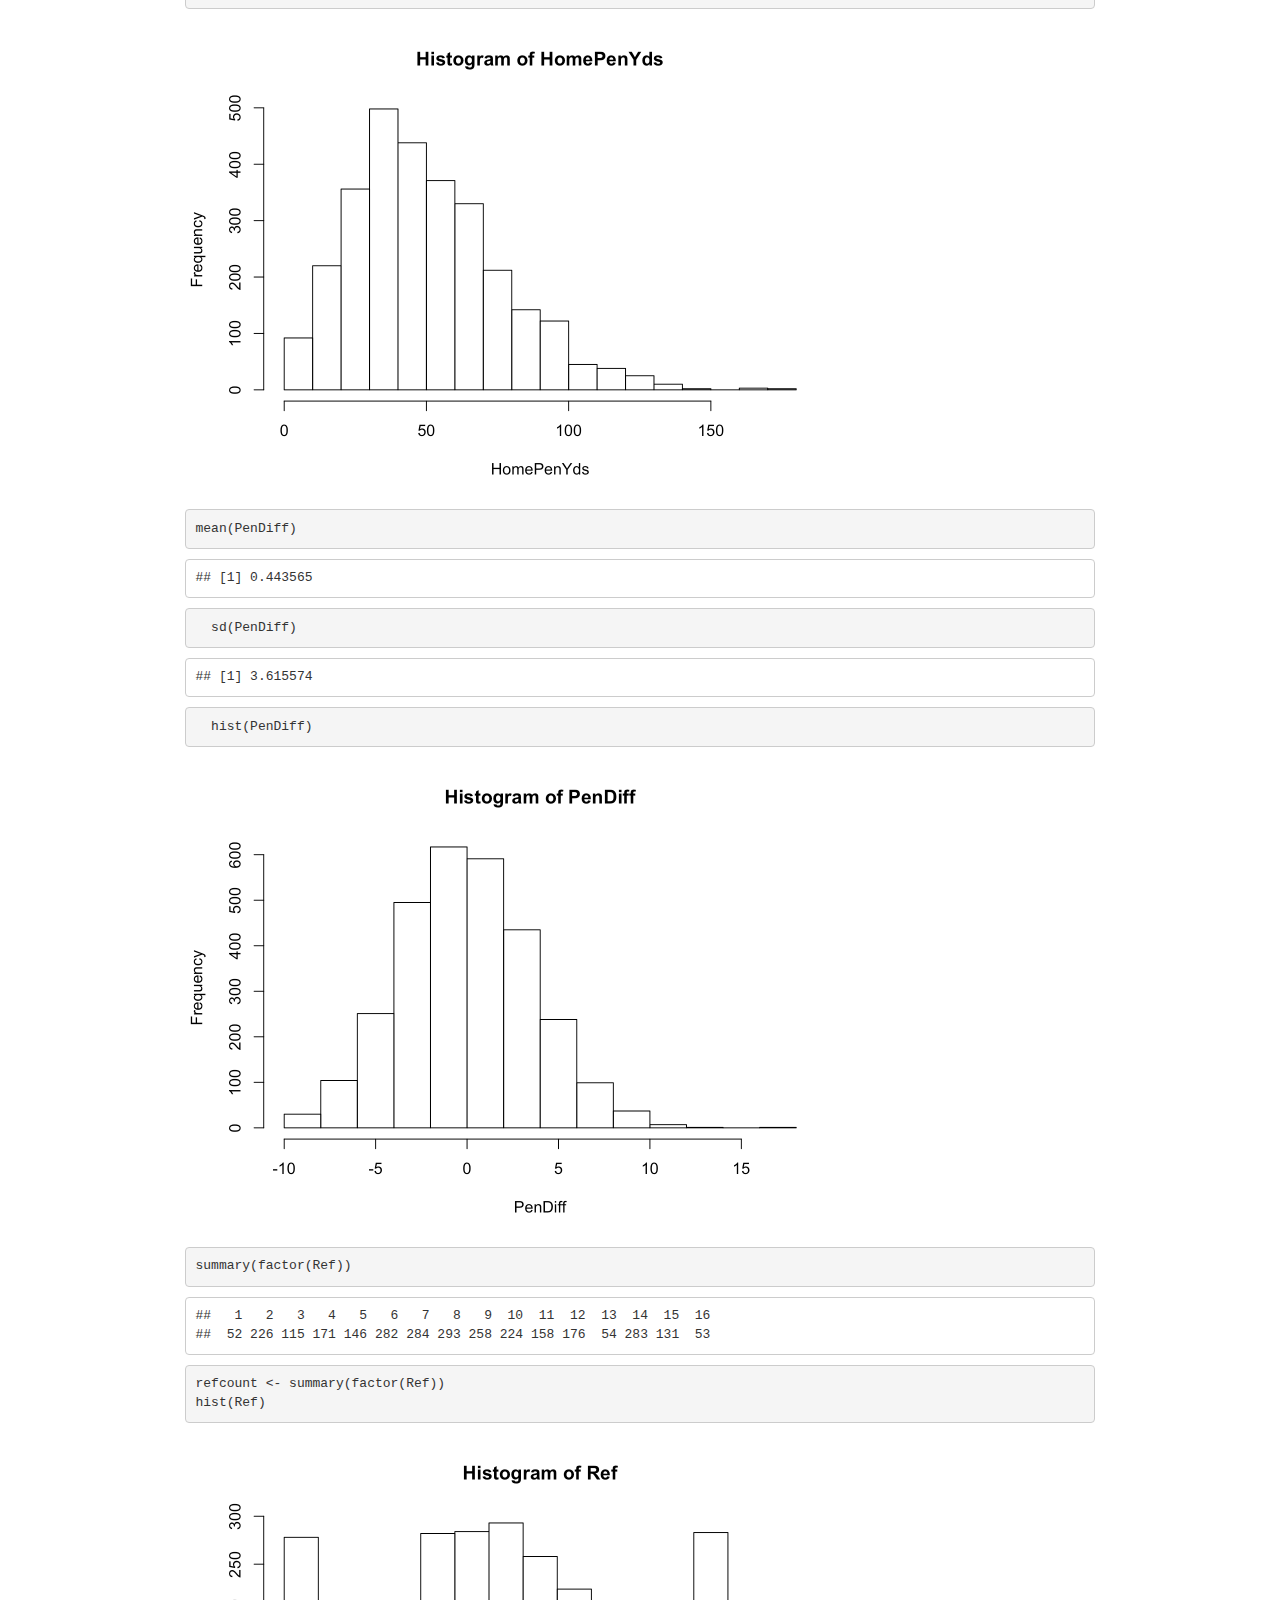
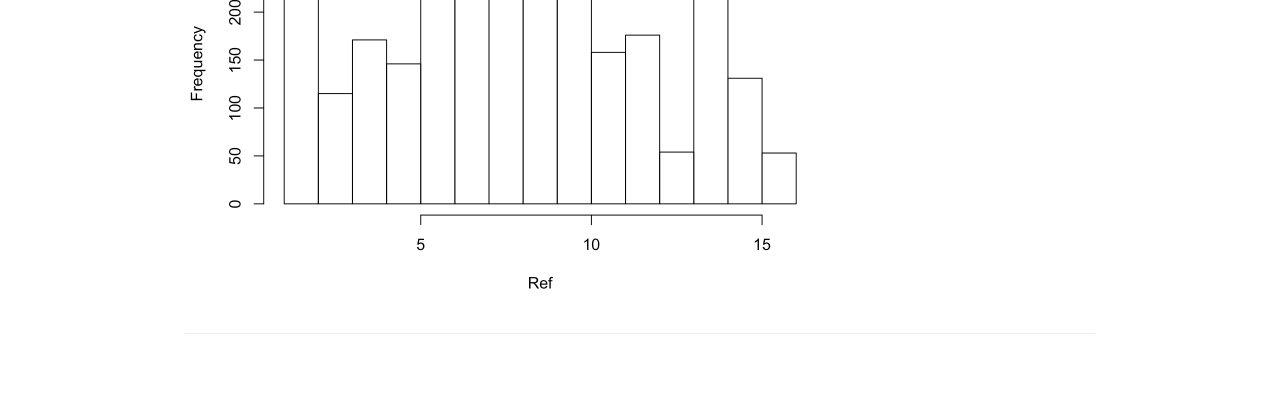
<file: Data.html>
<!DOCTYPE html>

<html xmlns="http://www.w3.org/1999/xhtml">

<head>

<meta charset="utf-8" />
<meta http-equiv="Content-Type" content="text/html; charset=utf-8" />
<meta name="generator" content="pandoc" />




<title>Data &amp; Methods</title>

<script src="site_libs/jquery-1.11.3/jquery.min.js"></script>
<meta name="viewport" content="width=device-width, initial-scale=1" />
<link href="site_libs/bootstrap-3.3.5/css/bootstrap.min.css" rel="stylesheet" />
<script src="site_libs/bootstrap-3.3.5/js/bootstrap.min.js"></script>
<script src="site_libs/bootstrap-3.3.5/shim/html5shiv.min.js"></script>
<script src="site_libs/bootstrap-3.3.5/shim/respond.min.js"></script>
<script src="site_libs/navigation-1.1/tabsets.js"></script>
<link href="site_libs/highlightjs-9.12.0/default.css" rel="stylesheet" />
<script src="site_libs/highlightjs-9.12.0/highlight.js"></script>

<style type="text/css">code{white-space: pre;}</style>
<style type="text/css">
  pre:not([class]) {
    background-color: white;
  }
</style>
<script type="text/javascript">
if (window.hljs) {
  hljs.configure({languages: []});
  hljs.initHighlightingOnLoad();
  if (document.readyState && document.readyState === "complete") {
    window.setTimeout(function() { hljs.initHighlighting(); }, 0);
  }
}
</script>



<style type="text/css">
h1 {
  font-size: 34px;
}
h1.title {
  font-size: 38px;
}
h2 {
  font-size: 30px;
}
h3 {
  font-size: 24px;
}
h4 {
  font-size: 18px;
}
h5 {
  font-size: 16px;
}
h6 {
  font-size: 12px;
}
.table th:not([align]) {
  text-align: left;
}
</style>


</head>

<body>

<style type = "text/css">
.main-container {
  max-width: 940px;
  margin-left: auto;
  margin-right: auto;
}
code {
  color: inherit;
  background-color: rgba(0, 0, 0, 0.04);
}
img {
  max-width:100%;
  height: auto;
}
.tabbed-pane {
  padding-top: 12px;
}
button.code-folding-btn:focus {
  outline: none;
}
</style>


<style type="text/css">
/* padding for bootstrap navbar */
body {
  padding-top: 51px;
  padding-bottom: 40px;
}
/* offset scroll position for anchor links (for fixed navbar)  */
.section h1 {
  padding-top: 56px;
  margin-top: -56px;
}

.section h2 {
  padding-top: 56px;
  margin-top: -56px;
}
.section h3 {
  padding-top: 56px;
  margin-top: -56px;
}
.section h4 {
  padding-top: 56px;
  margin-top: -56px;
}
.section h5 {
  padding-top: 56px;
  margin-top: -56px;
}
.section h6 {
  padding-top: 56px;
  margin-top: -56px;
}
</style>

<script>
// manage active state of menu based on current page
$(document).ready(function () {
  // active menu anchor
  href = window.location.pathname
  href = href.substr(href.lastIndexOf('/') + 1)
  if (href === "")
    href = "index.html";
  var menuAnchor = $('a[href="' + href + '"]');

  // mark it active
  menuAnchor.parent().addClass('active');

  // if it's got a parent navbar menu mark it active as well
  menuAnchor.closest('li.dropdown').addClass('active');
});
</script>


<div class="container-fluid main-container">

<!-- tabsets -->
<script>
$(document).ready(function () {
  window.buildTabsets("TOC");
});
</script>

<!-- code folding -->






<div class="navbar navbar-default  navbar-fixed-top" role="navigation">
  <div class="container">
    <div class="navbar-header">
      <button type="button" class="navbar-toggle collapsed" data-toggle="collapse" data-target="#navbar">
        <span class="icon-bar"></span>
        <span class="icon-bar"></span>
        <span class="icon-bar"></span>
      </button>
      <a class="navbar-brand" href="index.html">BDS 522 Project</a>
    </div>
    <div id="navbar" class="navbar-collapse collapse">
      <ul class="nav navbar-nav">
        <li>
  <a href="Introduction.html">Introduction</a>
</li>
<li>
  <a href="Data.html">Data &amp; Methods</a>
</li>
<li>
  <a href="Analyses.html">Analyses</a>
</li>
<li>
  <a href="Conclusion.html">Conclusion</a>
</li>
      </ul>
      <ul class="nav navbar-nav navbar-right">
        
      </ul>
    </div><!--/.nav-collapse -->
  </div><!--/.container -->
</div><!--/.navbar -->

<div class="fluid-row" id="header">



<h1 class="title toc-ignore">Data &amp; Methods</h1>

</div>


<p>The data source is game-by-game referee and penalty information from <a href="www.pro-football-reference.com/officials/" class="uri">www.pro-football-reference.com/officials/</a> that was collected from each NFL game from 1999-present. Pro-football reference gets their data from Gracenote (a Nielsen Company) and the creators of ESPN Pro Football Encyclopedia. For simplicity purposes, I will be limiting the data set to current head referees who have at least 50 head reffing games between 1999 and the present. Limiting the data to head referees eliminates the redundancy of having duplicate data from the whole referee crew and requiring at least 50 games of head reffing ensures there are enough data points for each referee. All of the referees had to have been a head referee in the last season (2017-2018).</p>
<hr />
<div id="variables-11-variables-2906-observations" class="section level2">
<h2>Variables (11 variables, 2906 Observations):</h2>
<ul>
<li><strong>Home Team (Home)</strong> - team who is playing in their home stadium</li>
<li><strong>Opponent (Opp)</strong>- visiting team who is not playing on their home field</li>
<li><strong>Home Team Win (HomeWin)</strong> - codes as 0 for no and 1 for yes, this specifies whether the home team won</li>
<li><strong>Opponent Penalties (OppPen)</strong> - the number of penalties committed by the opponent that were accepted by the home team (a penalty could be committed but not accepted, which means it is as if the penalty never happened. This could occur if there is more than one penalty and the home team will accept the one that benefits them more or if the result of the play is more beneficial than the results of the penalty. It is worth noting this is somewhat rare and most penalties are accepted.)</li>
<li><strong>Opponent Penalty Yards (OppPenYds)</strong> - the yards resulting from penalty calls for the away team</li>
<li><strong>Home Penalties (HomePen)</strong> - the number of penalties committed by the home team that were accepted by the opponent (see note about what accepted penalty means)</li>
<li><strong>Home Penalty Yards (HomePenYds)</strong> - yards resulting form penalty calls for the home team</li>
<li><strong>Referee (Ref)</strong> - the head referee for the game (only the head referee is noted for all the games because including each official would be redundant)</li>
<li><strong>Penalty Differences (PennDiff)</strong> - Opponent penalties minus home penalties</li>
</ul>
<hr />
</div>
<div id="data-codes" class="section level2">
<h2>Data Codes:</h2>
<div id="referee-code" class="section level3">
<h3>Referee Code</h3>
<table>
<thead>
<tr class="header">
<th>Name</th>
<th>Code</th>
</tr>
</thead>
<tbody>
<tr class="odd">
<td>Brad Allen</td>
<td>1</td>
</tr>
<tr class="even">
<td>Walt Anderson</td>
<td>2</td>
</tr>
<tr class="odd">
<td>Clete Blakeman</td>
<td>3</td>
</tr>
<tr class="even">
<td>Jerome Boger</td>
<td>4</td>
</tr>
<tr class="odd">
<td>Carl Cheffers</td>
<td>5</td>
</tr>
<tr class="even">
<td>Walt Coleman</td>
<td>6</td>
</tr>
<tr class="odd">
<td>Tony Corrente</td>
<td>7</td>
</tr>
<tr class="even">
<td>Ed Hochuli</td>
<td>8</td>
</tr>
<tr class="odd">
<td>Terry McAulay</td>
<td>9</td>
</tr>
<tr class="even">
<td>Pete Morelli</td>
<td>10</td>
</tr>
<tr class="odd">
<td>John Parry</td>
<td>11</td>
</tr>
<tr class="even">
<td>Gene Steratore</td>
<td>12</td>
</tr>
<tr class="odd">
<td>Ron Torbert</td>
<td>13</td>
</tr>
<tr class="even">
<td>Jeff Triplette</td>
<td>14</td>
</tr>
<tr class="odd">
<td>Bill Vinovich</td>
<td>15</td>
</tr>
<tr class="even">
<td>Craig Wrolstad</td>
<td>16</td>
</tr>
</tbody>
</table>
<hr />
</div>
<div id="team-code" class="section level3">
<h3>Team Code</h3>
<table>
<thead>
<tr class="header">
<th>Name</th>
<th>Code</th>
</tr>
</thead>
<tbody>
<tr class="odd">
<td>Arizona Cardinals</td>
<td>1</td>
</tr>
<tr class="even">
<td>Atlanta Falcons</td>
<td>2</td>
</tr>
<tr class="odd">
<td>Baltimore Ravens</td>
<td>3</td>
</tr>
<tr class="even">
<td>Buffalo Bills</td>
<td>4</td>
</tr>
<tr class="odd">
<td>Carolina Panthers</td>
<td>5</td>
</tr>
<tr class="even">
<td>Chicago Bears</td>
<td>6</td>
</tr>
<tr class="odd">
<td>Cincinnati Bengals</td>
<td>7</td>
</tr>
<tr class="even">
<td>Cleveland Browns</td>
<td>8</td>
</tr>
<tr class="odd">
<td>Dallas Cowboys</td>
<td>9</td>
</tr>
<tr class="even">
<td>Denver Broncos</td>
<td>10</td>
</tr>
<tr class="odd">
<td>Detroit Lions</td>
<td>11</td>
</tr>
<tr class="even">
<td>Green Bay Packers</td>
<td>12</td>
</tr>
<tr class="odd">
<td>Houston Texans</td>
<td>13</td>
</tr>
<tr class="even">
<td>Indianapolis Colts</td>
<td>14</td>
</tr>
<tr class="odd">
<td>Jacksonville Jaguars</td>
<td>15</td>
</tr>
<tr class="even">
<td>Kansas City Chiefs</td>
<td>16</td>
</tr>
<tr class="odd">
<td>Los Angeles Rams</td>
<td>17</td>
</tr>
<tr class="even">
<td>Los Angeles Chargers</td>
<td>18</td>
</tr>
<tr class="odd">
<td>Miami Dolphins</td>
<td>19</td>
</tr>
<tr class="even">
<td>Minnesota Vikings</td>
<td>20</td>
</tr>
<tr class="odd">
<td>New England Patriots</td>
<td>21</td>
</tr>
<tr class="even">
<td>New Orleans Saints</td>
<td>22</td>
</tr>
<tr class="odd">
<td>New York Giants</td>
<td>23</td>
</tr>
<tr class="even">
<td>New York Jets</td>
<td>24</td>
</tr>
<tr class="odd">
<td>Oakland Raiders</td>
<td>25</td>
</tr>
<tr class="even">
<td>Philadelphia Eagles</td>
<td>26</td>
</tr>
<tr class="odd">
<td>Pittsburgh Steelers</td>
<td>27</td>
</tr>
<tr class="even">
<td>San Francisco 49ers</td>
<td>28</td>
</tr>
<tr class="odd">
<td>Seattle Seahawks</td>
<td>29</td>
</tr>
<tr class="even">
<td>Tampa Bay Buccaneers</td>
<td>30</td>
</tr>
<tr class="odd">
<td>Tennessee Titans</td>
<td>31</td>
</tr>
<tr class="even">
<td>Washington Redskins</td>
<td>32</td>
</tr>
</tbody>
</table>
<hr />
<pre class="r"><code>headref &lt;- read.csv(&quot;reffing data.csv&quot;)
  attach(headref)</code></pre>
<pre class="r"><code> ##basic statistic and descriptions of data 
mean(Home)</code></pre>
<pre><code>## [1] 16.7629</code></pre>
<pre class="r"><code>  sd(Home)</code></pre>
<pre><code>## [1] 9.226499</code></pre>
<pre class="r"><code>  hist(Home)</code></pre>
<p><img src="Data_files/figure-html/unnamed-chunk-2-1.png" width="672" /></p>
<pre class="r"><code>mean(Opp)</code></pre>
<pre><code>## [1] 16.44942</code></pre>
<pre class="r"><code>  sd(Opp)</code></pre>
<pre><code>## [1] 9.209496</code></pre>
<pre class="r"><code>  hist(Opp)</code></pre>
<p><img src="Data_files/figure-html/unnamed-chunk-3-1.png" width="672" /></p>
<pre class="r"><code>mean(OppPen)</code></pre>
<pre><code>## [1] 6.607708</code></pre>
<pre class="r"><code>  sd(OppPen)</code></pre>
<pre><code>## [1] 2.866795</code></pre>
<pre class="r"><code>  hist(OppPen)</code></pre>
<p><img src="Data_files/figure-html/unnamed-chunk-4-1.png" width="672" /></p>
<pre class="r"><code>mean(OppPenYds)</code></pre>
<pre><code>## [1] 55.28837</code></pre>
<pre class="r"><code>  sd(OppPenYds)</code></pre>
<pre><code>## [1] 27.90445</code></pre>
<pre class="r"><code>  hist(OppPenYds)</code></pre>
<p><img src="Data_files/figure-html/unnamed-chunk-5-1.png" width="672" /></p>
<pre class="r"><code>mean(HomePen)</code></pre>
<pre><code>## [1] 6.164143</code></pre>
<pre class="r"><code>  sd(HomePen)</code></pre>
<pre><code>## [1] 2.691397</code></pre>
<pre class="r"><code>  hist(HomePen)</code></pre>
<p><img src="Data_files/figure-html/unnamed-chunk-6-1.png" width="672" /></p>
<pre class="r"><code>mean(HomePenYds)</code></pre>
<pre><code>## [1] 51.50379</code></pre>
<pre class="r"><code>  sd(HomePenYds)</code></pre>
<pre><code>## [1] 26.06358</code></pre>
<pre class="r"><code>  hist(HomePenYds)</code></pre>
<p><img src="Data_files/figure-html/unnamed-chunk-7-1.png" width="672" /></p>
<pre class="r"><code>mean(PenDiff)</code></pre>
<pre><code>## [1] 0.443565</code></pre>
<pre class="r"><code>  sd(PenDiff)</code></pre>
<pre><code>## [1] 3.615574</code></pre>
<pre class="r"><code>  hist(PenDiff)</code></pre>
<p><img src="Data_files/figure-html/unnamed-chunk-8-1.png" width="672" /></p>
<pre class="r"><code>summary(factor(Ref))</code></pre>
<pre><code>##   1   2   3   4   5   6   7   8   9  10  11  12  13  14  15  16 
##  52 226 115 171 146 282 284 293 258 224 158 176  54 283 131  53</code></pre>
<pre class="r"><code>refcount &lt;- summary(factor(Ref))
hist(Ref)</code></pre>
<p><img src="Data_files/figure-html/unnamed-chunk-9-1.png" width="672" /></p>
<hr />
</div>
</div>




</div>

<script>

// add bootstrap table styles to pandoc tables
function bootstrapStylePandocTables() {
  $('tr.header').parent('thead').parent('table').addClass('table table-condensed');
}
$(document).ready(function () {
  bootstrapStylePandocTables();
});


</script>

<!-- dynamically load mathjax for compatibility with self-contained -->
<script>
  (function () {
    var script = document.createElement("script");
    script.type = "text/javascript";
    script.src  = "https://mathjax.rstudio.com/latest/MathJax.js?config=TeX-AMS-MML_HTMLorMML";
    document.getElementsByTagName("head")[0].appendChild(script);
  })();
</script>

</body>
</html>
</file>
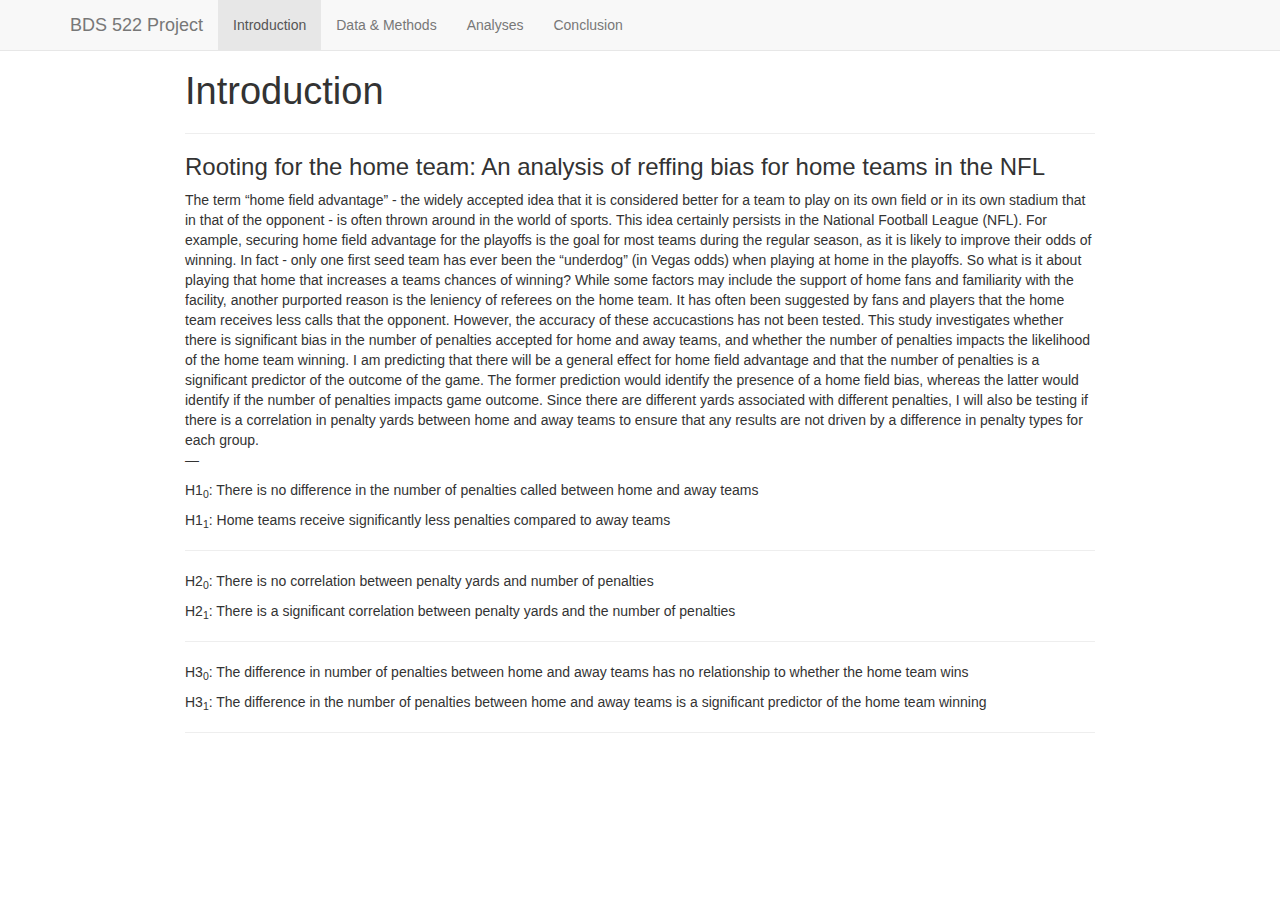
<file: Introduction.html>
<!DOCTYPE html>

<html xmlns="http://www.w3.org/1999/xhtml">

<head>

<meta charset="utf-8" />
<meta http-equiv="Content-Type" content="text/html; charset=utf-8" />
<meta name="generator" content="pandoc" />




<title>Introduction</title>

<script src="site_libs/jquery-1.11.3/jquery.min.js"></script>
<meta name="viewport" content="width=device-width, initial-scale=1" />
<link href="site_libs/bootstrap-3.3.5/css/bootstrap.min.css" rel="stylesheet" />
<script src="site_libs/bootstrap-3.3.5/js/bootstrap.min.js"></script>
<script src="site_libs/bootstrap-3.3.5/shim/html5shiv.min.js"></script>
<script src="site_libs/bootstrap-3.3.5/shim/respond.min.js"></script>
<script src="site_libs/navigation-1.1/tabsets.js"></script>
<link href="site_libs/highlightjs-9.12.0/default.css" rel="stylesheet" />
<script src="site_libs/highlightjs-9.12.0/highlight.js"></script>

<style type="text/css">code{white-space: pre;}</style>
<style type="text/css">
  pre:not([class]) {
    background-color: white;
  }
</style>
<script type="text/javascript">
if (window.hljs) {
  hljs.configure({languages: []});
  hljs.initHighlightingOnLoad();
  if (document.readyState && document.readyState === "complete") {
    window.setTimeout(function() { hljs.initHighlighting(); }, 0);
  }
}
</script>



<style type="text/css">
h1 {
  font-size: 34px;
}
h1.title {
  font-size: 38px;
}
h2 {
  font-size: 30px;
}
h3 {
  font-size: 24px;
}
h4 {
  font-size: 18px;
}
h5 {
  font-size: 16px;
}
h6 {
  font-size: 12px;
}
.table th:not([align]) {
  text-align: left;
}
</style>


</head>

<body>

<style type = "text/css">
.main-container {
  max-width: 940px;
  margin-left: auto;
  margin-right: auto;
}
code {
  color: inherit;
  background-color: rgba(0, 0, 0, 0.04);
}
img {
  max-width:100%;
  height: auto;
}
.tabbed-pane {
  padding-top: 12px;
}
button.code-folding-btn:focus {
  outline: none;
}
</style>


<style type="text/css">
/* padding for bootstrap navbar */
body {
  padding-top: 51px;
  padding-bottom: 40px;
}
/* offset scroll position for anchor links (for fixed navbar)  */
.section h1 {
  padding-top: 56px;
  margin-top: -56px;
}

.section h2 {
  padding-top: 56px;
  margin-top: -56px;
}
.section h3 {
  padding-top: 56px;
  margin-top: -56px;
}
.section h4 {
  padding-top: 56px;
  margin-top: -56px;
}
.section h5 {
  padding-top: 56px;
  margin-top: -56px;
}
.section h6 {
  padding-top: 56px;
  margin-top: -56px;
}
</style>

<script>
// manage active state of menu based on current page
$(document).ready(function () {
  // active menu anchor
  href = window.location.pathname
  href = href.substr(href.lastIndexOf('/') + 1)
  if (href === "")
    href = "index.html";
  var menuAnchor = $('a[href="' + href + '"]');

  // mark it active
  menuAnchor.parent().addClass('active');

  // if it's got a parent navbar menu mark it active as well
  menuAnchor.closest('li.dropdown').addClass('active');
});
</script>


<div class="container-fluid main-container">

<!-- tabsets -->
<script>
$(document).ready(function () {
  window.buildTabsets("TOC");
});
</script>

<!-- code folding -->






<div class="navbar navbar-default  navbar-fixed-top" role="navigation">
  <div class="container">
    <div class="navbar-header">
      <button type="button" class="navbar-toggle collapsed" data-toggle="collapse" data-target="#navbar">
        <span class="icon-bar"></span>
        <span class="icon-bar"></span>
        <span class="icon-bar"></span>
      </button>
      <a class="navbar-brand" href="index.html">BDS 522 Project</a>
    </div>
    <div id="navbar" class="navbar-collapse collapse">
      <ul class="nav navbar-nav">
        <li>
  <a href="Introduction.html">Introduction</a>
</li>
<li>
  <a href="Data.html">Data &amp; Methods</a>
</li>
<li>
  <a href="Analyses.html">Analyses</a>
</li>
<li>
  <a href="Conclusion.html">Conclusion</a>
</li>
      </ul>
      <ul class="nav navbar-nav navbar-right">
        
      </ul>
    </div><!--/.nav-collapse -->
  </div><!--/.container -->
</div><!--/.navbar -->

<div class="fluid-row" id="header">



<h1 class="title toc-ignore">Introduction</h1>

</div>


<hr />
<div id="rooting-for-the-home-team-an-analysis-of-reffing-bias-for-home-teams-in-the-nfl" class="section level3">
<h3>Rooting for the home team: An analysis of reffing bias for home teams in the NFL</h3>
<p>The term “home field advantage” - the widely accepted idea that it is considered better for a team to play on its own field or in its own stadium that in that of the opponent - is often thrown around in the world of sports. This idea certainly persists in the National Football League (NFL). For example, securing home field advantage for the playoffs is the goal for most teams during the regular season, as it is likely to improve their odds of winning. In fact - only one first seed team has ever been the “underdog” (in Vegas odds) when playing at home in the playoffs. So what is it about playing that home that increases a teams chances of winning? While some factors may include the support of home fans and familiarity with the facility, another purported reason is the leniency of referees on the home team. It has often been suggested by fans and players that the home team receives less calls that the opponent. However, the accuracy of these accucastions has not been tested. This study investigates whether there is significant bias in the number of penalties accepted for home and away teams, and whether the number of penalties impacts the likelihood of the home team winning. I am predicting that there will be a general effect for home field advantage and that the number of penalties is a significant predictor of the outcome of the game. The former prediction would identify the presence of a home field bias, whereas the latter would identify if the number of penalties impacts game outcome. Since there are different yards associated with different penalties, I will also be testing if there is a correlation in penalty yards between home and away teams to ensure that any results are not driven by a difference in penalty types for each group.<br />
—</p>
<p>H1<sub>0</sub>: There is no difference in the number of penalties called between home and away teams</p>
<p>H1<sub>1</sub>: Home teams receive significantly less penalties compared to away teams</p>
<hr />
<p>H2<sub>0</sub>: There is no correlation between penalty yards and number of penalties</p>
<p>H2<sub>1</sub>: There is a significant correlation between penalty yards and the number of penalties</p>
<hr />
<p>H3<sub>0</sub>: The difference in number of penalties between home and away teams has no relationship to whether the home team wins</p>
<p>H3<sub>1</sub>: The difference in the number of penalties between home and away teams is a significant predictor of the home team winning</p>
<hr />
</div>




</div>

<script>

// add bootstrap table styles to pandoc tables
function bootstrapStylePandocTables() {
  $('tr.header').parent('thead').parent('table').addClass('table table-condensed');
}
$(document).ready(function () {
  bootstrapStylePandocTables();
});


</script>

<!-- dynamically load mathjax for compatibility with self-contained -->
<script>
  (function () {
    var script = document.createElement("script");
    script.type = "text/javascript";
    script.src  = "https://mathjax.rstudio.com/latest/MathJax.js?config=TeX-AMS-MML_HTMLorMML";
    document.getElementsByTagName("head")[0].appendChild(script);
  })();
</script>

</body>
</html>
</file>
<file: site_libs/highlightjs-9.12.0/default.css>
.hljs-literal {
  color: #990073;
}

.hljs-number {
  color: #099;
}

.hljs-comment {
  color: #998;
  font-style: italic;
}

.hljs-keyword {
  color: #900;
  font-weight: bold;
}

.hljs-string {
  color: #d14;
}
</file>
